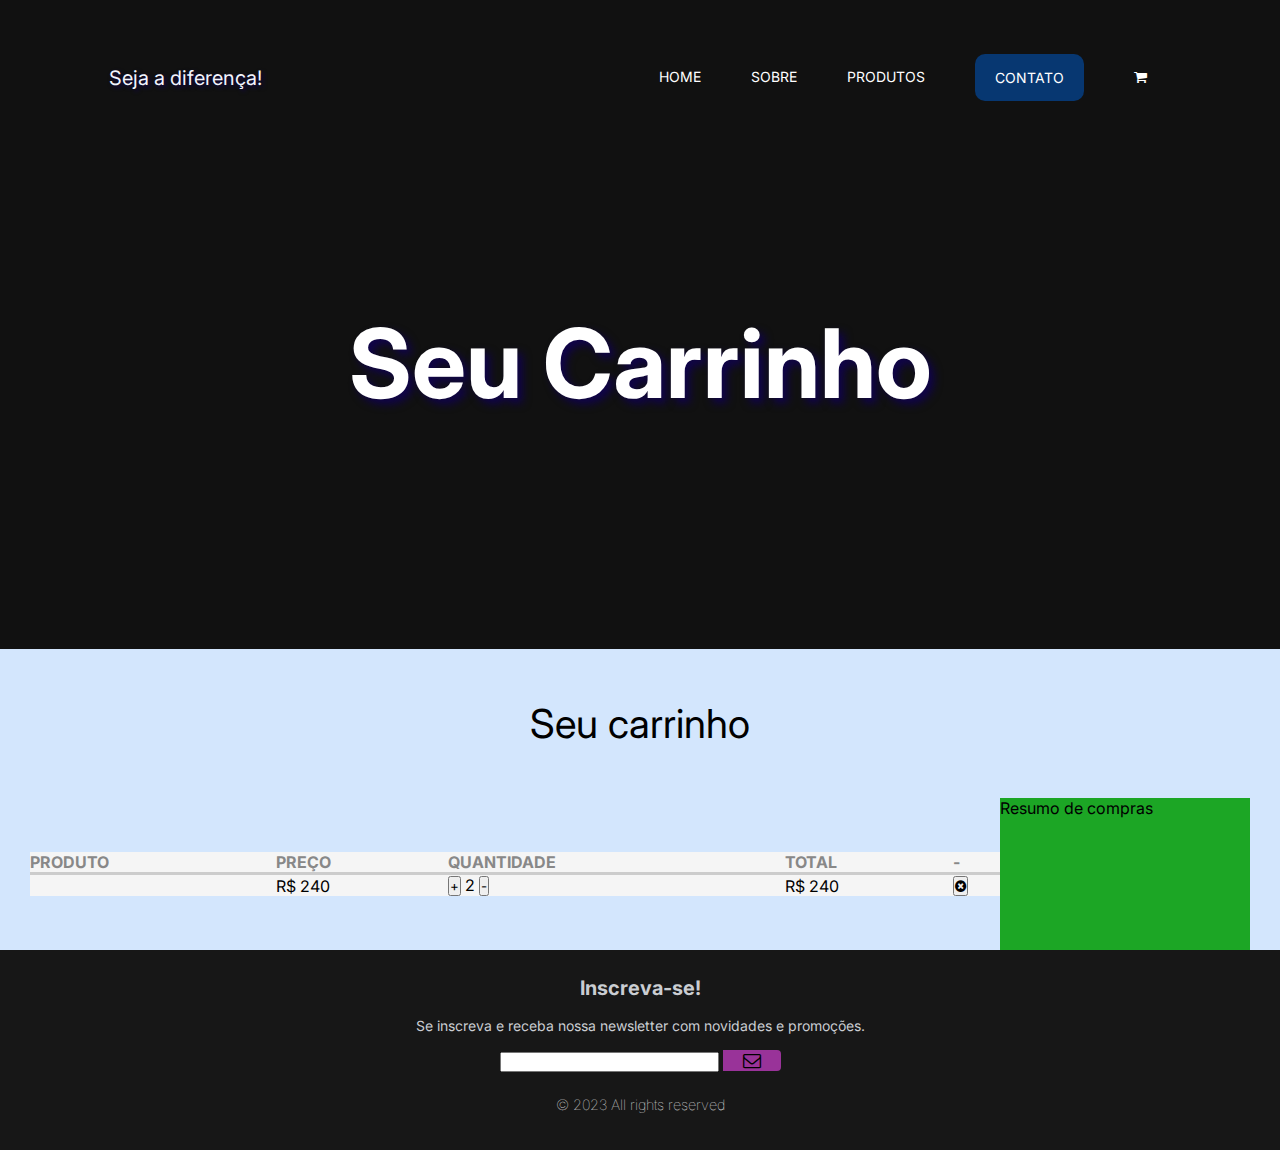
<file: carrinho.html>
<!DOCTYPE html>
<html lang="pt-br">
<head>
    <meta charset="UTF-8">
    <meta http-equiv="X-UA-Compatible" content="IE=edge">
    <meta name="viewport" content="width=device-width, initial-scale=1.0">
    <link rel="stylesheet" href="https://cdnjs.cloudflare.com/ajax/libs/font-awesome/4.7.0/css/font-awesome.css" integrity="sha512-5A8nwdMOWrSz20fDsjczgUidUBR8liPYU+WymTZP1lmY9G6Oc7HlZv156XqnsgNUzTyMefFTcsFH/tnJE/+xBg==" crossorigin="anonymous" referrerpolicy="no-referrer" />
    <link rel="stylesheet" href="style.css">
    <link rel="shortcut icon" href="img/favicon.ico.png" type="image/x-icon">
    <title>Carrinho | Be Accessibility</title>
</head>
<body>
    <header id="Carrinho">
        <div class="container">
            <nav>
                <a href="index.html" id="logo">
                    Seja a diferença!
                </a>
                <ul class="ul">
                    <a href="index.html">Home</a>
                    <a href="sobre.html">Sobre</a>
                    <a href="produtos.html">Produtos</a>
                    <a class="btn" href="contato.html">Contato</a>
                    <a href="carrinho.html"><i class="fa fa-shopping-cart" aria-hidden="true"></i></a>
                    <div class="close-icon" onclick="closeMenu()">
                        <i class="fa fa-times-circle"></i>
                    </div>
                </ul>
                <div class="menu-icon" onclick="openMenu()">
                    <i class="fa fa-bars"></i>
                </div>
            </nav>
            <section class="banner">
                <div class="banner-text">
                    <h1>Seu Carrinho</h1>
                </div>
            </section>
            
        </div>
    </header>

    <main>
        <div class="pagetitle"> Seu carrinho</div>
        <div class="content">
            <section>
                <table class="table" >
                    <thead>
                        <tr class="tr" >
                            <th>Produto</th>
                            <th>Preço</th>
                            <th>Quantidade</th>
                            <th>Total</th>
                            <th>-</th>
                        </tr>
                    </thead>
                    <tbody class="td">
                        <td></td>
                        <td>R$ 240</td>
                        <td>
                            <div class="qty">
                                <button>+</button>
                                <span>2</span>
                                <button>-</button>
                            </div>
                        </td>
                        <td>R$ 240</td>
                        <td>
                            <!-- x -->
                            <button><i class="fa fa-times-circle" aria-hidden="true"></i></button>
                        </td>
                    </tbody>
                </table>
            </section>
            <aside class="aside" >Resumo de compras</aside>
        </div>
    </main>

    <!--       footer       -->
    <footer class="footer">
        <div class="container">
            <div class="footer-content">
                <div id="input_group" > 
                    <h3 id="h3">Inscreva-se!</h3>
                    <p id="p">
        
                        Se inscreva e receba nossa newsletter com novidades e promoções.
                    </p>
                    <div id="input_group">
                        <input type="email" id="email">
                        <button><i class="fa fa-envelope-o" aria-hidden="true"></i></button>
        
                    </div>
            <div id="footer_copyright">
                &#169 
                2023 All rights reserved
            </div>
        </div>
    </footer>
    <!--        footer         -->
    <script src="main.js"></script>
</body>
</html>
</file>
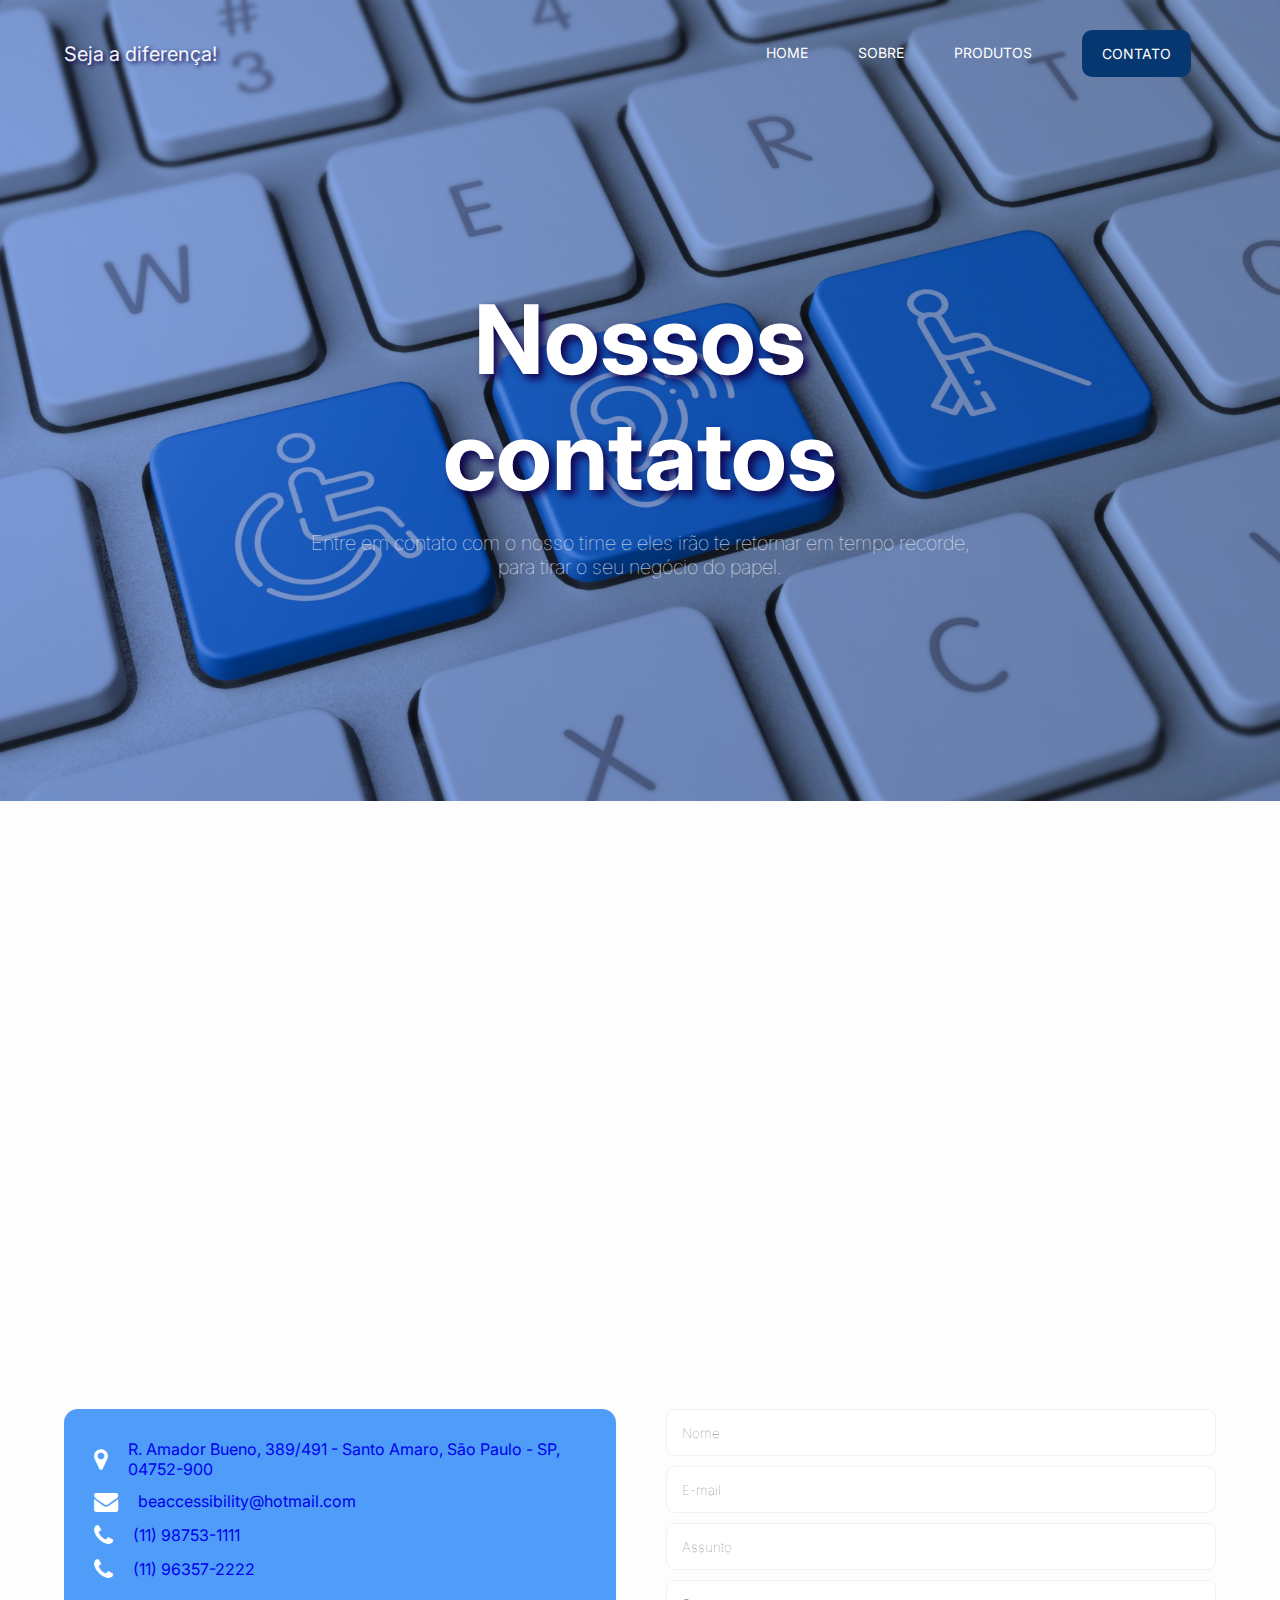
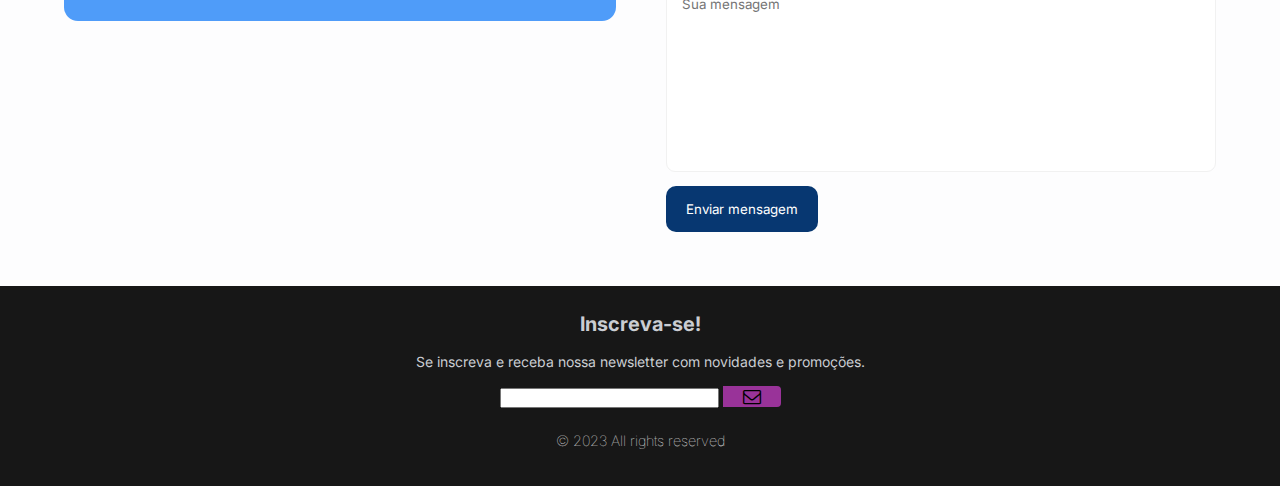
<file: contato.html>
<!DOCTYPE html>
<html lang="pt-br">
<head>
    <meta charset="UTF-8">
    <meta http-equiv="X-UA-Compatible" content="IE=edge">
    <meta name="viewport" content="width=device-width, initial-scale=1.0">
    <link rel="stylesheet" href="https://cdnjs.cloudflare.com/ajax/libs/font-awesome/4.7.0/css/font-awesome.css" integrity="sha512-5A8nwdMOWrSz20fDsjczgUidUBR8liPYU+WymTZP1lmY9G6Oc7HlZv156XqnsgNUzTyMefFTcsFH/tnJE/+xBg==" crossorigin="anonymous" referrerpolicy="no-referrer" />
    <link rel="stylesheet" href="style.css">
    <link rel="shortcut icon" href="img/favicon.ico.png" type="image/x-icon">
    <title>Contato | Be Accessibility</title>
</head>
<body>
    <header id="contato">
        <div class="container">
            <nav>
                <a href="index.html" id="logo">
                    Seja a diferença!
                </a>
                <ul class="ul">
                    <a href="index.html">Home</a>
                    <a href="sobre.html">Sobre</a>
                    <a href="produtos.html">Produtos</a>
                    <a class="btn" href="contato.html">Contato</a>
                    <div class="close-icon" onclick="closeMenu()">
                        <i class="fa fa-times-circle"></i>
                    </div>
                </ul>
                <div class="menu-icon" onclick="openMenu()">
                    <i class="fa fa-bars"></i>
                </div>
            </nav>
            <section class="banner">
                <div class="banner-text">
                    <h1>Nossos contatos</h1>
                    <p>Entre em contato com o nosso time e eles irão te retornar em tempo recorde, para tirar o seu negócio do papel.</p>
                </div>
            </section>
        </div>
    </header>
    <!--        CONTATO        -->
    <section class="contato">
        <div class="container">
            <div class="mapa">
                <iframe src="https://www.google.com/maps/embed?pb=!1m18!1m12!1m3!1d3654.633167619359!2d-46.71427362474563!3d-23.653304778736775!2m3!1f0!2f0!3f0!3m2!1i1024!2i768!4f13.1!3m3!1m2!1s0x94ce51aaf11432ad%3A0x4578b756c7a1a2e7!2sUNINOVE%20-%20Campus%20Santo%20Amaro!5e0!3m2!1spt-BR!2sbr!4v1685405406652!5m2!1spt-BR!2sbr" width="100%" height="500px" style="border:0;" allowfullscreen="" loading="lazy" referrerpolicy="no-referrer-when-downgrade"></iframe>
            </div>
            <div class="contato-info">
                <div class="left-side">
                    <div>
                        <i class="fa fa-map-marker" aria-hidden="true"></i>
                        <a href="#">R. Amador Bueno, 389/491 - Santo Amaro, São Paulo - SP, 04752-900</a>
                    </div>
                    <div>
                        <i class="fa fa-envelope" aria-hidden="true"></i>
                        <a href="mailto:beaccessibility@hotmail.com">beaccessibility@hotmail.com</a>
                    </div>
                    <div>
                        <i class="fa fa-phone" aria-hidden="true"></i>
                        <a href="https://wa.me/(11) 98753-1111">(11) 98753-1111</a>
                    </div>
                    <div>
                        <i class="fa fa-phone" aria-hidden="true"></i>
                        <a href="https://wa.me/(11) 96357-2222">(11) 96357-2222</a>
                    </div>
                </div>
                <div class="right-side">
                    <form action="">
                        <input type="text" name="nome" id="nome" placeholder="Nome" required>
                        <input type="email" name="email" id="email" placeholder="E-mail" required>
                        <input type="text" name="assunto" id="assunto" placeholder="Assunto" required>
                        <textarea name="mensagem" id="mensagem" cols="30" rows="10" placeholder="Sua mensagem"></textarea>
                        <button class="btn">Enviar mensagem</button>
                    </form>
                </div>
            </div>
        </div>
    </section>
    <!--        CONTATO        -->
    <!--        footer         -->
    <footer class="footer">
        <div class="container">
            <div class="footer-content">
                <div id="input_group" > 
                    <h3 id="h3">Inscreva-se!</h3>
                    <p id="p">
        
                        Se inscreva e receba nossa newsletter com novidades e promoções.
                    </p>
                    <div id="input_group">
                        <input type="email" id="email">
                        <button><i class="fa fa-envelope-o" aria-hidden="true"></i></button>
        
                    </div>
            <div id="footer_copyright">
                &#169 
                2023 All rights reserved
            </div>
        </div>
    </footer>
    <!--        footer         -->
    <script src="main.js"></script>
</body>
</html>
</file>
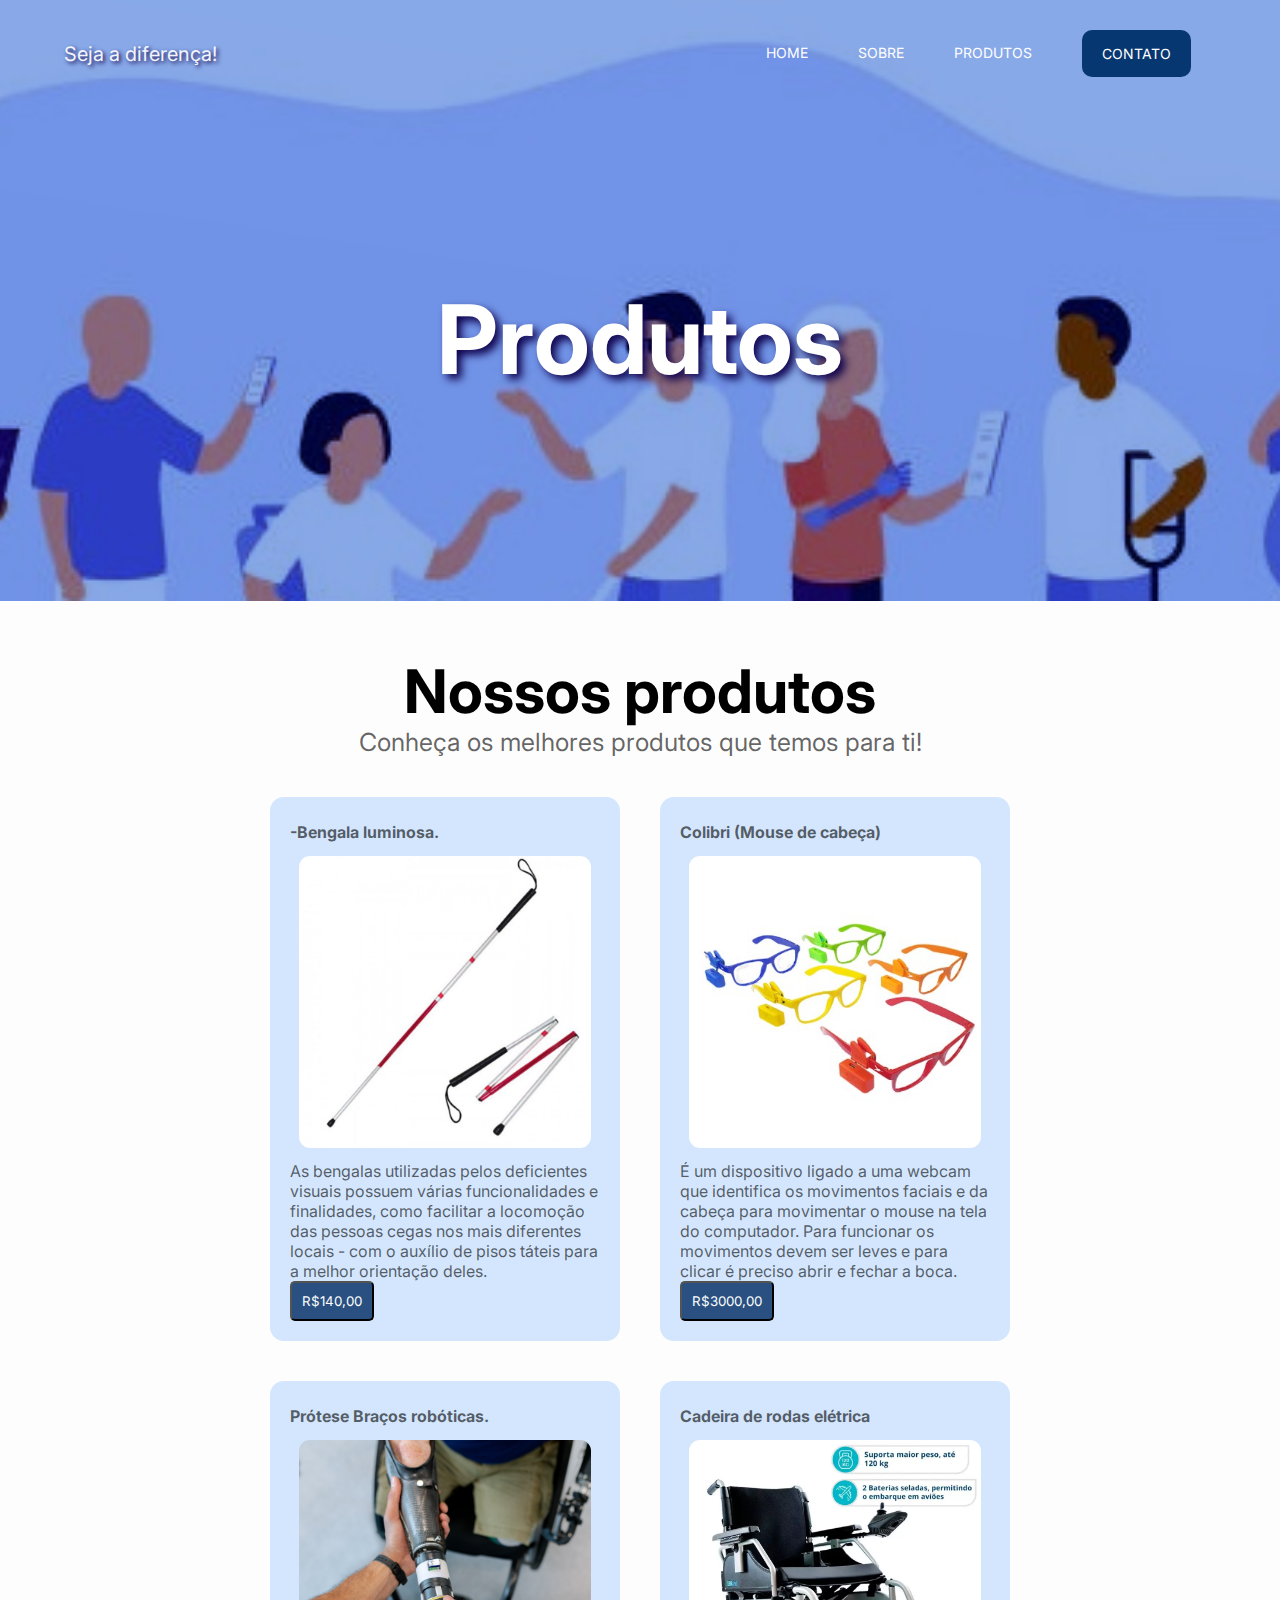
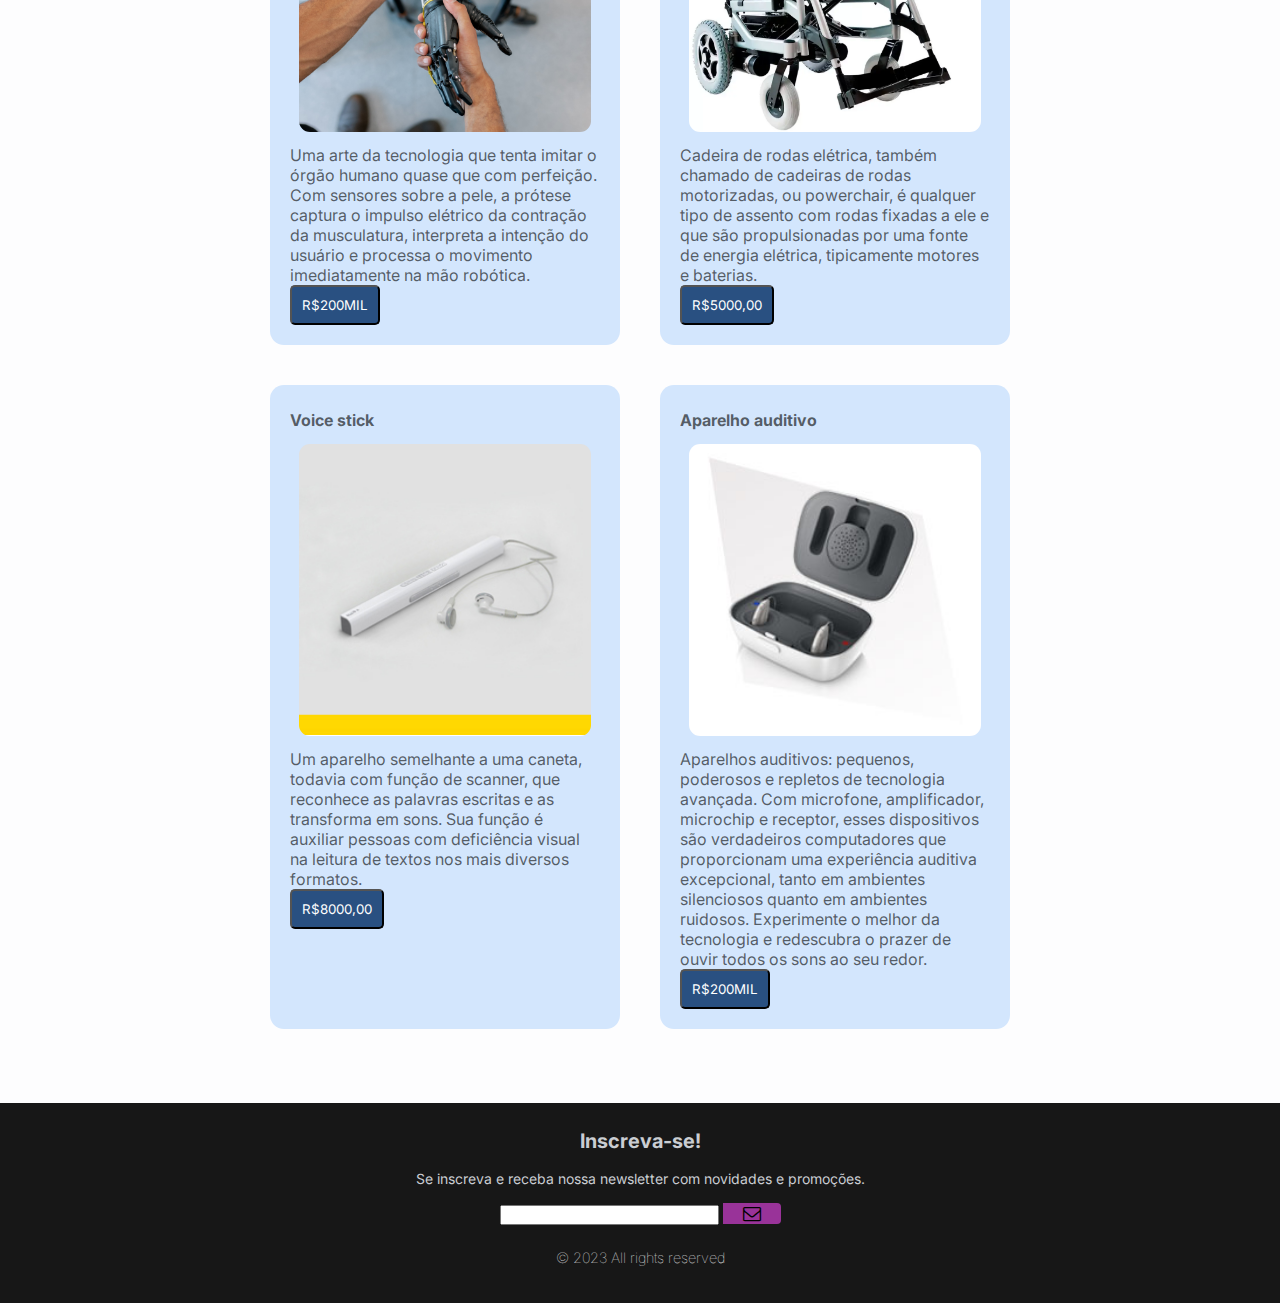
<file: produtos.html>
<!DOCTYPE html>
<html lang="pt-br">
<head>
    <meta charset="UTF-8">
    <meta http-equiv="X-UA-Compatible" content="IE=edge">
    <meta name="viewport" content="width=device-width, initial-scale=1.0">
    <link rel="stylesheet" href="https://cdnjs.cloudflare.com/ajax/libs/font-awesome/4.7.0/css/font-awesome.css" integrity="sha512-5A8nwdMOWrSz20fDsjczgUidUBR8liPYU+WymTZP1lmY9G6Oc7HlZv156XqnsgNUzTyMefFTcsFH/tnJE/+xBg==" crossorigin="anonymous" referrerpolicy="no-referrer" />
    <link rel="stylesheet" href="style.css">
    <link rel="shortcut icon" href="img/favicon.ico.png" type="image/x-icon">
    <title>Produtos | Be Accessibility</title>
</head>
<body>
    <header id="produtos">
        <div class="container">
            <nav>
                <a href="index.html" id="logo">
                    Seja a diferença!
                </a>
                <ul class="ul">
                    <a href="index.html">Home</a>
                    <a href="sobre.html">Sobre</a>
                    <a href="produtos.html">Produtos</a>
                    <a class="btn" href="contato.html">Contato</a>
                    <div class="close-icon" onclick="closeMenu()">
                        <i class="fa fa-times-circle"></i>
                    </div>
                </ul>
                <div class="menu-icon" onclick="openMenu()">
                    <i class="fa fa-bars"></i>
                </div>
            </nav>
            <section class="banner">
                <div class="banner-text">
                    <h1>Produtos</h1>
                </div>
            </section>
        </div>
    </header>
    <!--         PRODUTOS          -->
    <section class="produtos">
        <div class="container">
            <h3>Nossos produtos</h3>
            <p>Conheça os melhores produtos que temos para ti!</p>
            <div class="rows-cards">
                <!-- card item 1 -->
                <div class="row-card-item">
                    <p class="nome-produtos"><strong>-Bengala luminosa.</strong></p>
                    <img src="img/Bengala_Luminosa.jpg" alt="">
                    <p class="descricao-produtos">
                        As bengalas utilizadas pelos deficientes visuais possuem várias funcionalidades e finalidades, como facilitar a locomoção das pessoas cegas nos mais diferentes locais - com o auxílio de pisos táteis para a melhor orientação deles.
                    </p>
                    <button class="btn-produtos">R$140,00</button>
                </div>
                <!-- card item 2 -->
                <div class="row-card-item">
                    <p class="nome-produtos"><strong>Colibri (Mouse de cabeça)</strong></p>
                    <img src="img/oculos.jpg" alt="">
                    <p class="descricao-produtos">
                       É um dispositivo ligado a uma webcam que identifica os movimentos faciais e da cabeça para movimentar o mouse na tela do computador. Para funcionar os movimentos devem ser leves e para clicar é preciso abrir e fechar a boca.
                    </p>
                    <button class="btn-produtos">R$3000,00</button>
                </div>
                <!-- card item 3 -->
                <div class="row-card-item">
                    <p class="nome-produtos"><strong>Prótese Braços robóticas.</strong></p>
                    <img src="img/protese.jpg" alt="">
                    <p class="descricao-produtos">
                        Uma arte da tecnologia que tenta imitar o órgão humano quase que com perfeição. Com sensores sobre a pele, a prótese captura o impulso elétrico da contração da musculatura, interpreta a intenção do usuário e processa o movimento imediatamente na mão robótica.
                    </p>
                    <button class="btn-produtos">R$200MIL</button>
                </div>
                <!-- card item 4 -->
                <div class="row-card-item">
                    <p class="nome-produtos"><strong>Cadeira de rodas elétrica</strong></p>
                    <img src="img/cadeira.png.webp" alt="">
                    <p class="descricao-produtos">
                        Cadeira de rodas elétrica, também chamado de cadeiras de rodas motorizadas, ou powerchair, é qualquer tipo de assento com rodas fixadas a ele e que são propulsionadas por uma fonte de energia elétrica, tipicamente motores e baterias.
                    </p>
                    <button class="btn-produtos">R$5000,00</button>
                </div>
                <!-- card item 5 -->
                <div class="row-card-item">
                    <p class="nome-produtos"><strong>Voice stick</strong></p>
                    <img src="img/Voice_Stick.jpg" alt="">
                    <p class="descricao-produtos">
                        Um aparelho semelhante a uma caneta, todavia com função de scanner, que reconhece as palavras escritas e as transforma em sons. Sua função é auxiliar pessoas com deficiência visual na leitura de textos nos mais diversos formatos.
                    </p>
                    <button class="btn-produtos">R$8000,00</button>
                </div>
                <!-- card item 6 -->
                <div class="row-card-item">
                    <p class="nome-produtos"><strong>Aparelho auditivo</strong></p>
                    <img src="img/aparelhoauditivo.jpg" alt="">
                    <p class="descricao-produtos">
                        Aparelhos auditivos: pequenos, poderosos e repletos de tecnologia avançada. Com microfone, amplificador, microchip e receptor, esses dispositivos são verdadeiros computadores que proporcionam uma experiência auditiva excepcional, tanto em ambientes silenciosos quanto em ambientes ruidosos. Experimente o melhor da tecnologia e redescubra o prazer de ouvir todos os sons ao seu redor.
                    </p>
                    <button class="btn-produtos">R$200MIL</button>
                </div>
            </div>
        </div>
    </section>
    <!--         PRODUTOS          -->
    <!--          footer           -->
    <footer class="footer">
        <div class="container">
            <div class="footer-content">
                <div id="input_group" > 
                    <h3 id="h3">Inscreva-se!</h3>
                    <p id="p">
        
                        Se inscreva e receba nossa newsletter com novidades e promoções.
                    </p>
                    <div id="input_group">
                        <input type="email" id="email">
                        <button><i class="fa fa-envelope-o" aria-hidden="true"></i></button>
        
                    </div>
            <div id="footer_copyright">
                &#169 
                2023 All rights reserved
            </div>
        </div>
    </footer>
    <!--          footer           -->
    <script src="main.js"></script>
</body>
</html>
</file>
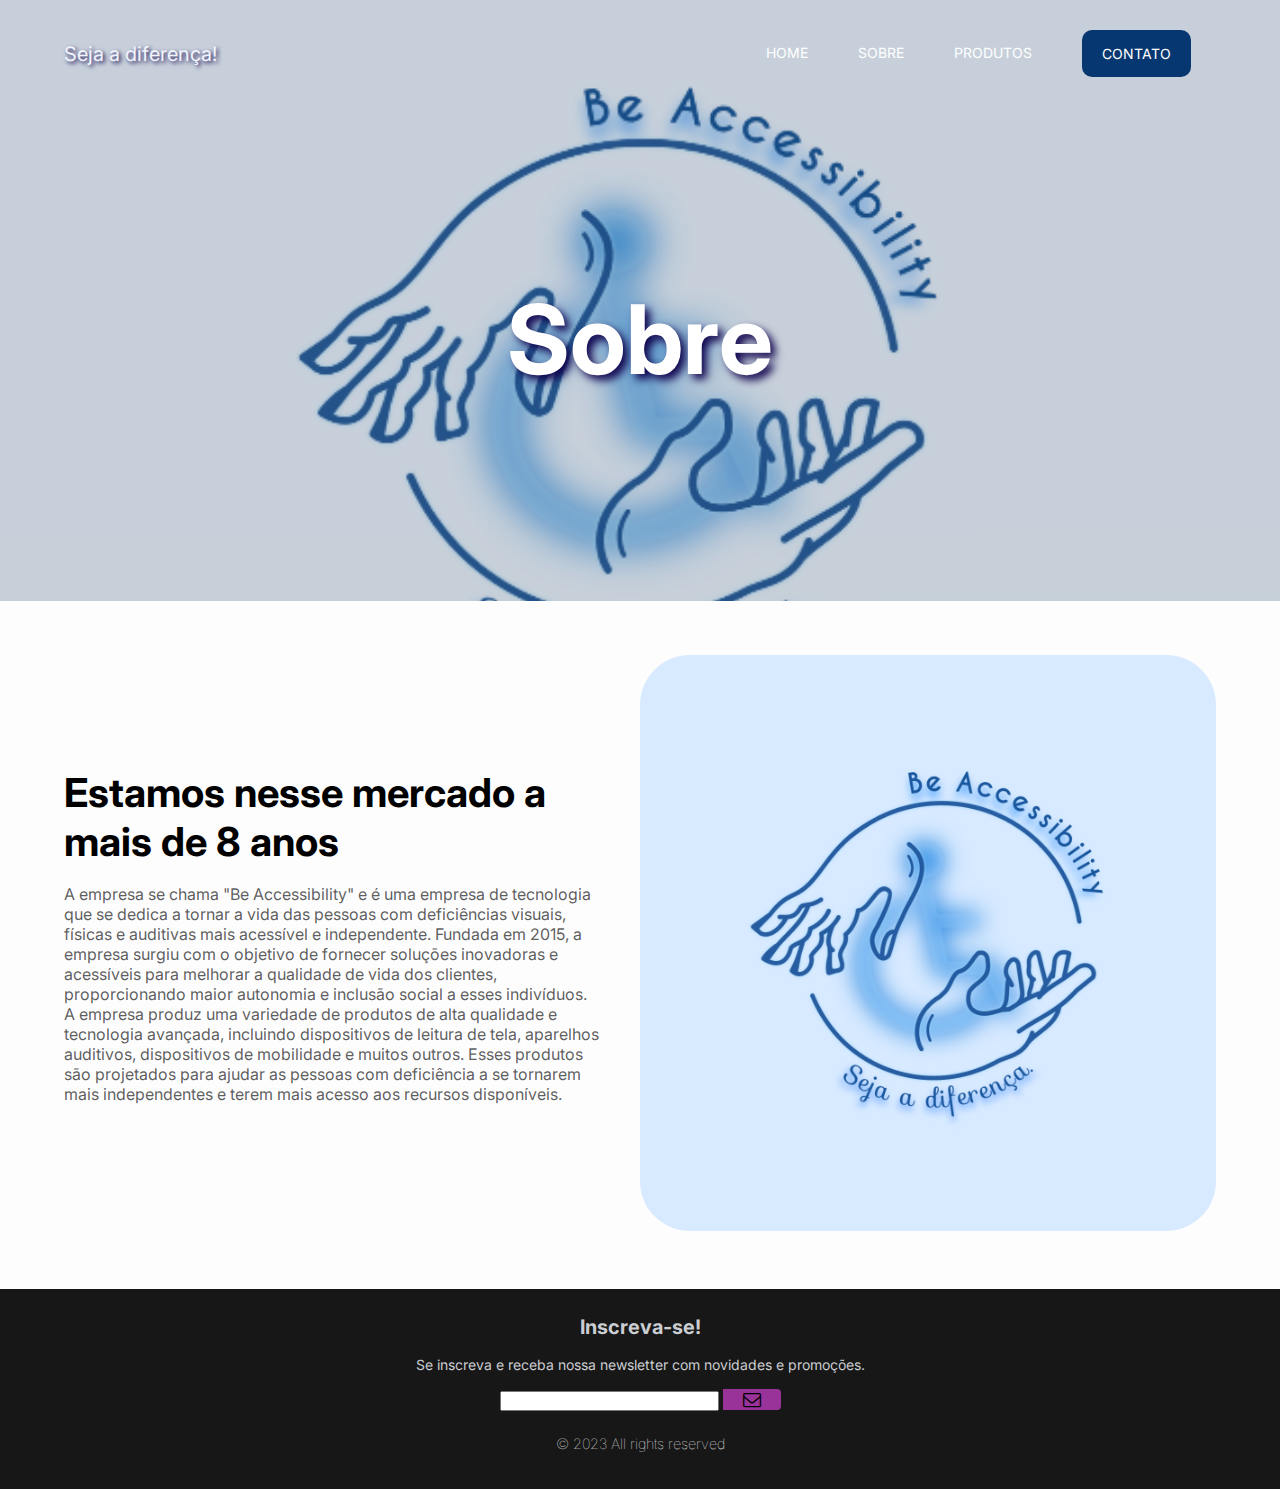
<file: sobre.html>
<!DOCTYPE html>
<html lang="pt-br">
<head>
    <meta charset="UTF-8">
    <meta http-equiv="X-UA-Compatible" content="IE=edge">
    <meta name="viewport" content="width=device-width, initial-scale=1.0">
    <link rel="stylesheet" href="https://cdnjs.cloudflare.com/ajax/libs/font-awesome/4.7.0/css/font-awesome.css" integrity="sha512-5A8nwdMOWrSz20fDsjczgUidUBR8liPYU+WymTZP1lmY9G6Oc7HlZv156XqnsgNUzTyMefFTcsFH/tnJE/+xBg==" crossorigin="anonymous" referrerpolicy="no-referrer" />
    <link rel="stylesheet" href="style.css">
    <link rel="shortcut icon" href="img/favicon.ico.png" type="image/x-icon">
    <title>Sobre | Be Accessibility</title>
</head>
<body>
    <header id="sobre">
        <div class="container">
            <nav>
                <a href="index.html" id="logo">
                    Seja a diferença!
                </a>
                <ul class="ul">
                    <a href="index.html">Home</a>
                    <a href="sobre.html">Sobre</a>
                    <a href="produtos.html">Produtos</a>
                    <a class="btn" href="contato.html">Contato</a>
                    <div class="close-icon" onclick="closeMenu()">
                        <i class="fa fa-times-circle"></i>
                    </div>
                </ul>
                <div class="menu-icon" onclick="openMenu()">
                    <i class="fa fa-bars"></i>
                </div>
            </nav>
            <section class="banner">
                <div class="banner-text">
                    <h1>Sobre</h1>
                </div>
            </section>
        </div>
    </header>
    <!--        SOBRE       -->
    <section class="sobre">
        <div class="container">
            <div class="sobre-text">
                <h3>Estamos nesse mercado a mais de 8 anos</h3>
            <p>A empresa se chama "Be Accessibility" e é uma empresa de tecnologia que se dedica a tornar a vida das pessoas com deficiências visuais, físicas e auditivas mais acessível e independente. Fundada em 2015, a empresa surgiu com o objetivo de fornecer soluções inovadoras e acessíveis para melhorar a qualidade de vida dos clientes, proporcionando maior autonomia e inclusão social a esses indivíduos.
                A empresa produz uma variedade de produtos de alta qualidade e tecnologia avançada, incluindo dispositivos de leitura de tela, aparelhos auditivos, dispositivos de mobilidade e muitos outros. Esses produtos são projetados para ajudar as pessoas com deficiência a se tornarem mais independentes e terem mais acesso aos recursos disponíveis.</p>
        </div>
        <div class="sobre-img">
            <img src="img/logo da BEA.png" alt="logo da BEA">
        </div>
        </div>
    </section>
    <!--       SOBRE        -->
    <!--       footer       -->
    <footer class="footer">
        <div class="container">
            <div class="footer-content">
                <div id="input_group" > 
                    <h3 id="h3">Inscreva-se!</h3>
                    <p id="p">
        
                        Se inscreva e receba nossa newsletter com novidades e promoções.
                    </p>
                    <div id="input_group">
                        <input type="email" id="email">
                        <button><i class="fa fa-envelope-o" aria-hidden="true"></i></button>
        
                    </div>
            <div id="footer_copyright">
                &#169 
                2023 All rights reserved
            </div>
        </div>
    </footer>
    <!--        footer         -->
    <script src="main.js"></script>
</body>
</html>
</file>
<file: style.css>
@import url('https://fonts.googleapis.com/css2?family=Inter:wght@300;400;500;600;700&display=swap');
*{
    margin: 0;
    padding: 0;
    box-sizing: border-box;
    text-decoration: none;
    outline: none;
    font-family: 'Inter', sans-serif;
}

body{
    background-color: hsla(213, 65%, 97%, 0.192);
}
#logo{
    font-size: 20px;
    color: rgb(242, 245, 253);
    text-shadow: 2px 2px 4px rgb(16, 3, 77);
}
section,
footer{
    padding:54px 0;
}
h3{
    font-size: 40px;
}
p{
    color: #0000009c;
}
.container{
    max-width: 1400px;
    margin: 0 auto;
    padding: 0 5%;
}
/* BOTÃO */
.btn{
    background-color: #073771;
    color: white;
    padding: 15PX 20PX;
    border-radius: 10PX;
    cursor: pointer;
    display: inline-block;
    transition: 0.1s;
}
.btn.animate-btn{
    animation: animate-outline 1s ease-out infinite;
}
.btn:hover{
    background-color: #295081;
}
@keyframes animate-outline {
    from{
        outline: 0px solid #4f9bf98a;
    }
    to{
        outline: 15px solid #4f9bf900;
    }
}
header{
    background-color: #184B88;
    background-image: url(img/img5copia.jpg);
    background-position: center;
    background-size: cover;
    background-attachment: fixed;
}
#sobre{
    background-image: url(img/imgsobre.png);
}
#produtos{
    background-image: url(img/imgprodutos2.png);
}
/* MENU */
nav{
    display: flex;
    align-items: center;
    justify-content: space-between;
    padding-top: 30px;
}
nav ul{
    display: flex;
    align-items: center;
}
nav ul a{
    color: rgb(255, 255, 255);
    margin: 0 25px;
    text-transform: uppercase;
    font-size: 14px;
    display: block;
}
nav ul a:not(.btn)::after{
    content: "";
    background-color: #041f40;
    height: 3px;
    width: 0%;
    display: block;
    margin: 0 auto;
    transition: 0.3s;
}
nav ul a:hover::after{
    width: 100%;
}
/* menu mobile */
nav .menu-icon{
    cursor: pointer;
    font-size: 25px;
    color: white;
    display: none;
}
nav .close-icon{
    display: none;
    font-size: 30px;
    color: white;
}

/* TEXTO PRICIPAL */
.banner{
    display: flex;
    justify-content: center;
}
.banner .banner-text{
    margin: 150px;
    text-align: center;
    padding: 0 90px;
}
.banner .banner-text h1{
    font-size: 96px;
    color: white;
    text-shadow: 5px 5px 8px rgb(16, 3, 77);
}
.banner .banner-text p{
    font-size: 20px;
    color: #ededf0;
    font-weight: lighter;
    margin: 18px 0;
}

/* VISÃO, MISSÃO */
.missao-visao .container{
    display: flex;
    align-items: center;
}
.missao-visao .missao-visao-text{
    width: 50%;
    padding: 0 5px;
}
.missao-visao .missao-visao-text h3{
    font-size: 60px;
}
.missao-visao .missao-visao-text p{
    margin: 5px 0 10px 0;
}
.missao-visao .missao-visao-img{
    width: 50%;
}
.missao-visao .missao-visao-img img{
    width: 75%;
}

/* VALORES */
.valores h3{
    text-align: center;
}
.valores p{
    margin-bottom: 20px;
    text-align: center;
}
.cards{
    display: flex;
    justify-content: center;
}
.valores .card-item{
    background-color: #d3e6fd;
    margin: 15px;
    border-radius: 14px;
    text-align: center;
    width: 350px;
    transition: 0.3s;
}
.valores .card-item img{
    border-radius: 100%;
    width: 80px;
    display: block;
    margin: 10px auto;
}
.valores .card-item .nome{
    font-weight: 600;
    font-size: 20px;
    margin-bottom: 15px;
    transition: 0.3s;
}
.valores .card-item .valores-text{
    font-size: 15px;
    padding: 0 15px;
    transition: 0.3s;
}
.valores .card-item:hover{
    background-color: #4f9cf9;
    margin-top: -5px;
}
.valores .card-item:hover .nome,
.valores .card-item:hover .valores-text{
    color: white;
}
/* aqui será a futura pag de doação */
.doacao .container{
    display: flex;
    align-items: center;
}
.doacao .doacao-text{
    width: 50%;
    padding: 0 5px;
}
.doacao .doacao-text h3{
    font-size: 60px;
}
.doacao .doacao-text p{
    margin: 5px 0 10px 0;
}
.doacao .doacao-img{
    width: 50%;
}
.doacao .doacao-img{
    width: 75%;
}

/* PAGINA SOBRE */
.sobre .container{
    display: flex;
    align-items: center;
    justify-content: space-between;
}
.sobre .sobre-text{
    width: 50%;
    padding-right: 40px;
}
.sobre .sobre-text p{
    margin: 18px 0;
    color: #000000a6;
}
.sobre .sobre-img{
    width: 50%;
}
.sobre .sobre-img img{
    width: 100%;
    border-radius: 50px;
}

/* PRODUTOS */
.produtos h3{
    font-size: 60px;
    text-align: center;
}
.produtos .container > p{
    font-size: 25px;
    text-align: center;
}
.produtos .rows-cards{
    display: flex;
    justify-content: center;
    margin-top: 20px;
    flex-wrap: wrap;
}
.produtos .row-card-item{
    background-color: #d3e6fd;
    width: 350px;
    padding: 20px;
    border-radius: 14px;
    margin: 20px;
    transition: 0.3s;
}
.produtos .row-card-item:hover{
    background-color: #4f9cf9;
}
.produtos .row-card-item:hover p{
    color: white;
}
.produtos .row-card-item img{
    border-radius: 20px;
    width: 100%;
    padding: 9px;
}
.produtos .row-card-item p.nome-produtos{
    margin: 5px 0;
    transition: 0.3s;
}
.produtos .row-card-item p.descricao{
    transition: 0.3s;
}
.btn-produtos{
    padding: 10px 10px;
    background-color: #295081;
    color: white;
    border-radius: 5px;
}

.dados{
    background-color: #d3e6fd;
}
.dados .container{
    display: flex;
    justify-content: center;
    flex-wrap: wrap;
}
.dados .dados-item{
    text-align: center;
    margin: 15px;
    color: #000000be;
}
.dados .dados-item img{
    background-color: #4f9cf9;
    border-radius: 14px;
    padding: 10px;
    margin-bottom: 15px;
    width: 80px;
}
.dados .dados-item p{
    font-size: 18px;
}
.dados .dados-item p strong{
    font-size: 28px;
}
.contato-info{
    display: flex;
    justify-content: space-between;
    margin-top: 50px;
}
.contato-info .left-side{
    width: 50%;
    padding: 30px;
    background-color: #4f9cf9;
    border-radius: 14px;
    margin-right: 50px;
    height: fit-content;
}
.contato-info .left-side div{
    display: flex;
    align-items: center;
    margin-bottom: 10px;
}
.contato-info .left-side div i{
    font-size: 24px;
    margin-right: 20px;
    color: white;
}
.contato-info .left-side p{
    font-size: 17px;
    color: white;
}
.contato-info .right-side{
    width: 50%;
}
.contato-info .right-side input{
    display: block;
    width: 100%;
    margin-bottom: 10px;
    height: 47px;
    padding: 15px;
    border-radius: 9px;
    transition: 0.3s;
    border: 1px solid #f1f1f1;
    color: #212121;
    font-weight: lighter;
}
.contato-info .right-side input:focus,
.contato-info .right-side textarea:focus{
    border-color: #4f9cf9;
}
.contato-info .right-side textarea{
    border: 1px solid #f1f1f1;
    color: #212121;
    border-radius: 9px;
    margin-bottom: 10px;
    padding: 15px;
    width: 100%;
    transition: 0.3s;
    resize: none;
}
.contato-info .right-side button{
    border: none;
}

/* CARRINHO */
#Carrinho{
    background-color: #111;
    color: white;
    font-size: 24px;
    padding: 24px 0;
    background-image: none;
    display: flex;
    justify-content: center;
}
main{
    background-color: #d3e6fd;
    padding: 0 30px;
}
.pagetitle{
    font-size: 40px;
    padding: 50px 0;
    text-align: center;
}
.content{
    display: flex;
}
section{
    flex: 1;
}
.aside{
    background-color: rgb(28, 166, 37);
    min-width: 250px;
}
/* TABELA DE PRODUTOS */
.table{
    border-collapse: collapse;
    background-color: whitesmoke;
    width: 100%;
}
.tr{
    border-bottom: 3px solid #ccc;
    padding-bottom: 10px;
    text-align: left;
    text-transform: uppercase;
    color: #888;
}






    /* MENU RESPONSIVO */
@media(max-width: 400px){
    /* MENU RESPONSIVO */
    .ul{
        position: fixed;
        top: 0;
        left: 0;
        width: 100%;
        height: 100%;
        background-color: #184B88;
        flex-direction: column;
        align-items: center;
        justify-content: center;
        clip-path: circle(0% at 100% 0);
        transition: 0.7s;
    }
    .open{
        clip-path: circle(141.4% at 100% 0);
    }
    .ul a{
        margin: 10px 0;
        font-size: 16px;
    }
    nav .menu-icon{
        display: block;
    }
    nav .close-icon{
        display: block;
        position: absolute;
        top: 46px;
        right: 28px;
    }
    /* HOME RESPONSIVO */
    .missao-visao .missao-visao-text{
        margin-top: 10px;
        padding: 0 20px;
        order: 1;
    }
    .missao-visao .container{
        flex-direction: column;
    }
    .missao-visao .missao-visao-text h3{
        font-size: 48px;
    }
    .missao-visao .missao-visao-text,
    .missao-visao .missao-img .visao-img{
        width: 100%;
    }
    .banner .banner-text{
        padding: 0;
        margin: 80px;
    }
    .banner .banner-text h1{
        font-size: 80px;
    }
    .banner .banner-text p{
        font-size: 15px;
    }
    .valores .card-item{
        width: 100%;
    }
    .cards{
        flex-direction: column;
        align-items: center;
    }
    /* SOBRE RESPONSIVO */
    .sobre .container{
        flex-direction: column-reverse;
    }
    .sobre .sobre-img,
    .sobre .sobre-text{
        width: 100%;
    }
    .sobre .sobre-text{
        margin-top: 40px;
    }
    /* CONTATO RESPONSIVO */
    .contato .contato-info{
        flex-direction: column-reverse;
    }
    .contato-info .right-side,
    .contato-info .left-side{
        width: 100%;
    }
    .contato-info .right-side{
        margin-bottom: 30px;
    }
}
@media (max-width:500px) {
    .banner .banner-text h1{
        font-size: 50px;
    }
    .missao-visao .missao-visao-text h3{
        font-size: 40px;
    }
}

/* FOOTER */
footer{
    position: relative;
    bottom: 0;
    left: 0;
    right: 0;
    background: #171717;
    height: 200px;
    width: 100%;
    display: flex;
    align-items: center;
    justify-content: center;
    flex-direction: column;
    text-align: center;
    color: #f5f5f5;
    grid-template-columns: "auto auto";
}
#p{
    max-width: 500px;
    margin: 10px auto;
    line-height: 28px;
    font-size: 14px;
    color: #cacdd2;
    }
#h3{
        max-width: 500px;
        margin: 10px auto;
        line-height: 28px;
        font-size: 20px;
        color: #cacdd2;

        }

    #footer_copyright{
        padding-top: 10%;
        justify-content: center;
        font-size: 0.9rem;
        padding: 1.5rem;
        font-weight: 100;
        border-radius: 4px

    }



    #input_group button {
        background-color: #993399;
        Border:none;
        Padding: 0px 1.25rem;
        Font-size: 1.125rem;
        Height: 100%;
        Border-radius: 0px 4px 4px 0px;
        Cursor: pointer;
        Transition: all 0.4s;

    }
</file>
